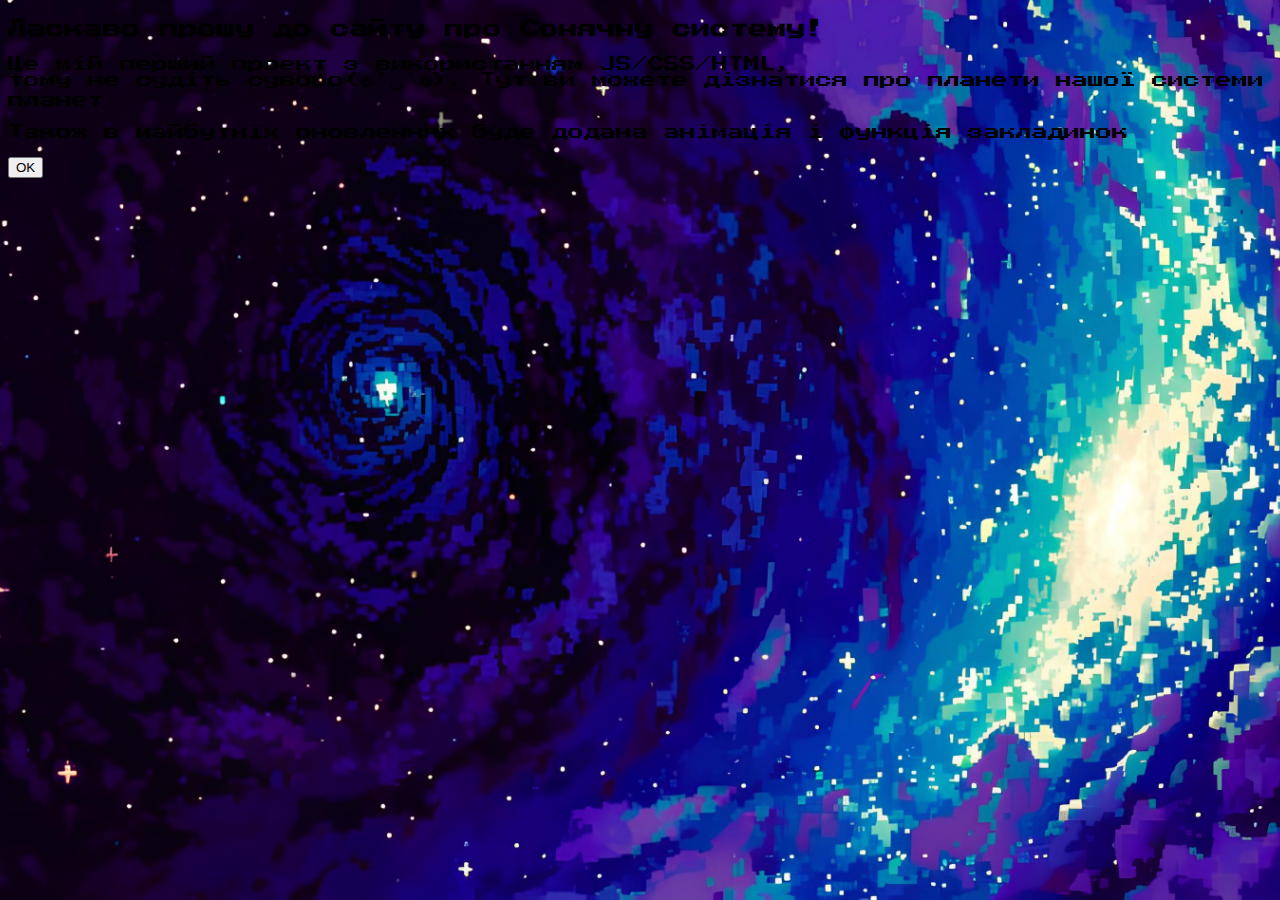
<file: index.html>
<!DOCTYPE html>
<html lang="uk">
<head>
  <meta charset="UTF-8">
  <meta name="viewport" content="width=device-width, initial-scale=1.0">
  <title>Intro Solar system</title>
  <link rel="stylesheet" href="style.css">
  <link rel="preconnect" href="https://fonts.googleapis.com">
  <link rel="preconnect" href="https://fonts.gstatic.com" crossorigin>
  <link href="https://fonts.googleapis.com/css2?family=Press+Start+2P&display=swap" rel="stylesheet">
  <link rel="icon" href="logo_sun.ico">
</head>
<body>
  <div id="fon-text" class="fade-in">
  <h3>Ласкаво прошу до сайту про Сонячну систему!</h3>
  <p>Це мій перший проект з використанням JS/CSS/HTML, <br> тому не судіть суворо(❁´◡`❁). Тут ви можете дізнатися про планети нашої системи планет</p>
  <p>Також в майбутніх оновленнях буде додана анімація і функція закладинок</p>
</div>

 <a href="index_main.html">
  <button id="ok-button" class="fade-in">OK</button>
</a>
  <script src="https://cdn.jsdelivr.net/npm/gsap@3.13.0/dist/gsap.min.js", src="scrypt.js"></script>
</body>
</html>
</file>
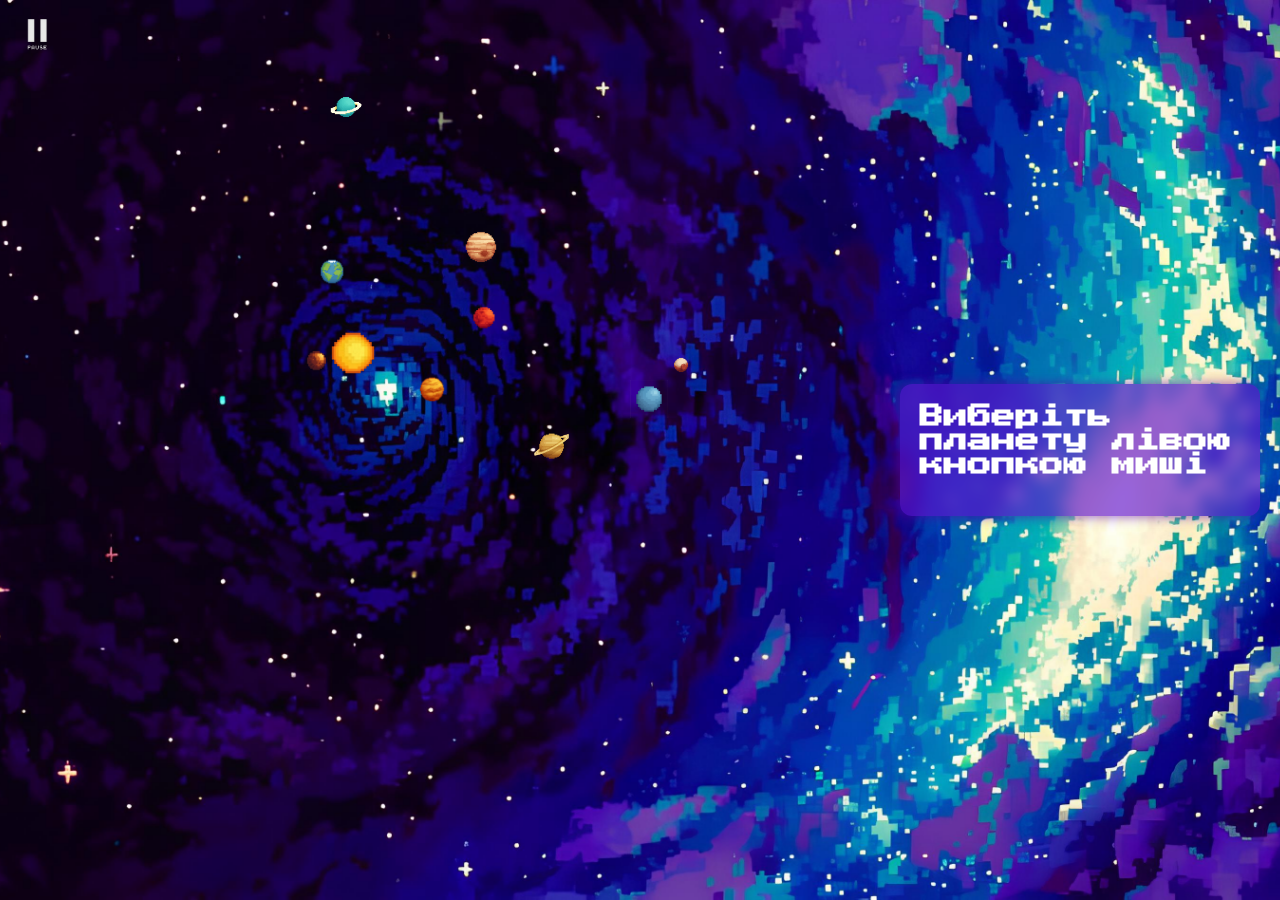
<file: index_main.html>
<!DOCTYPE html>
<html lang="en">
<head>
    <meta charset="UTF-8">
    <meta name="viewport" content="width=device-width, initial-scale=1.0">
    <title>Solar system</title>
    <link rel="stylesheet" href="style_main.css"> 
    <link rel="preconnect" href="https://fonts.googleapis.com">
    <link rel="preconnect" href="https://fonts.gstatic.com" crossorigin> <!-- тоже шрифт-->
    <link href="https://fonts.googleapis.com/css2?family=Press+Start+2P&display=swap" rel="stylesheet"> <!--шрифт-->
    <link rel="icon" href="logo_sun.ico">
</head>
<body>
  <img id="pauseBtn" src="texture_menu/pause.jpeg" alt="">
    <div id="infoPanel" class="fade-in">
        <h2 id="infoTitle" class="fade-in">Виберіть планету лівою кнопкою миші</h2>
        <p id="infoText" class="fade-in"></p>
      </div>
      
    <img src="texture_planet/x_sun.jpeg" alt="" id="sun_baza">
    <audio id="sun_ignite" src="sounds/sun_ignite.mp3"></audio>
    <img class="planet" src="texture_planet/x_mercury.jpeg" alt="" id="mercury">
    <img class="planet" src="texture_planet/x_venus.jpeg" alt="" id="venus">
    <audio id="venus_sound" src="sounds/venus_sound.mp3"></audio>
    <img class="planet" src="texture_planet/x_earth.jpeg" alt="" id="earth">
    <audio id="earth_sound" src="sounds/earth_sound.mp3"></audio>
      <img class="planet" src="texture_planet/x_mars.jpeg" alt="" id="mars">
    <audio id="mars_sound" src="sounds/mars_sound .mp3"></audio>
    <img class="planet" src="texture_planet/x_jupiter.jpeg" alt="" id="jupiter">
    <audio id="jupiter_sound" src="sounds/jupiter_sound.mp3"></audio>
    <img class="planet" src="texture_planet/x_saturn.jpeg" alt="" id="saturn">
    <img class="planet" src="texture_planet/x_uran.jpeg" alt="" id="uranus">
    <img class="planet" src="texture_planet/x_neptun.jpeg" alt="" id="neptune">
    <img class="planet" src="texture_planet/x_pluton.jpeg" alt="" id="pluton">
    <script src="scrypt_main.js"></script>
    <script src="https://cdn.jsdelivr.net/npm/gsap@3.13.0/dist/gsap.min.js"></script>
</body>
</html>
</file>
<file: style.css>
body{
    font-family: 'Press Start 2P';
    font-weight: 100;
    background-image: url("background-image/fon.jpg");
    background-size: cover;
    background-repeat: no-repeat;
    background-attachment: fixed;
    background-position: center;
    position: relative;
}

.ok-button {
    font-family: 'Press Start 2P';
    font-weight: 500;
    font-size: 14px;
    width: 180px;
    height: 50px;
    margin: 20px auto;  /* центрує кнопку */
    display: block;
    border-radius: 10px;
    cursor: pointer;
    color: white;
    background-color: rgb(85, 0, 204);
}

    .ok-button:hover {
        background-color:rgb(85, 49, 245);
        }


    .fon-text {
    background-color: rgba(143, 6, 161, 0.74);
    font-size: 14px;
    max-width: 600px;
    width: 80%;
    margin: 40px auto; /* центр по ширині */
    padding: 30px;
    border-radius: 10px;
    color: white;
    text-align: center;
    position: relative; /* тепер не з абсолютом */
    }
</file>
<file: style_main.css>
body {
    font-family: 'Press Start 2P';
    font-weight: 200;
    background-image: url("background-image/fon.jpg");
    background-size: cover;
    background-repeat: no-repeat;
    background-attachment: fixed;
    background-position: center;
    position: relative;
}
@keyframes spin {
  from {
    transform: rotate(0deg);
  }
  to {
    transform: rotate(360deg);
  }
}

#pauseBtn{
  position: fixed;
  top: 1%;
  left:1%;
  width: 48px;
  height: 48px;
  cursor: pointer;
}

#sun_baza {
    animation: spin 60s linear infinite;
    cursor: pointer;
    height: 90px;
    width: 90px;
    position: absolute;
    top: 300px;
    left: 300px;
}

#mercury {
  animation: spin 20s linear infinite;
  cursor: pointer;
  height: 25px;
  width: 25px;
}

#venus {
  animation: spin 20s linear infinite;
  cursor: pointer;
  height: 30px;
  width: 30px;
}

#earth {
  animation: spin 20s linear infinite;
  cursor: pointer;
  height: 30px;
  width: 30px;
}

#mars {
  animation: spin 20s linear infinite;
  cursor: pointer;
  height: 28px;
  width: 28px;
}

#jupiter {
  animation: spin 20s linear infinite;
  cursor: pointer;
  height: 40px;
  width: 40px;
}

#saturn {
  animation: spin 20s linear infinite;
  cursor: pointer;
  height: 35px;
  width: 35px;
}

#uranus{
  animation: spin 250s linear infinite;
  cursor: pointer;
  height: 32px;
  width: 32px;
}


#neptune{
  animation: spin 20s linear infinite;
  cursor: pointer;
  height: 38px;
  width: 38px;
}


#pluton {
animation: spin 20s linear infinite;
  cursor: pointer;
  height: 20px;
  width: 20px;
}

#infoPanel {
  width: 320px;
  background: rgba(95, 15, 206, 0.645);
  color: white;
  padding: 20px;

  position: fixed;
  right: 20px;

  top: 50%;
  transform: translateY(-50%);

  border-radius: 12px;
  box-shadow: -4px 0 12px rgba(91, 4, 167, 0.605);
  backdrop-filter: blur(8px);
  z-index: 9999;
}

#infoPanel h2 {
  margin-top: 0;
  font-size: 24px;
}

#infoPanel p {
  margin-bottom: 0;
  line-height: 1.5;
}


#Pcontainer {
  width: 200px;
  height: 12px;
  background: rgba(145, 27, 209, 0.2);
  border-radius: 6px;
  margin: 20px;
  position: fixed;
  left: 20px;
  bottom: 20px;
  backdrop-filter: blur(3px);
}

#Pbar {
  height: 100%;
  width: 0%;
  background: #00e5ffcf;
  border-radius: 6px;
  transition: width 0.3s ease;
}

#Ptext {
  position: fixed;
  left: 20px;
  bottom: 40px;
  color: white;
  font-family: 'Press Start 2P';
  font-size: 12px;
}
</file>
